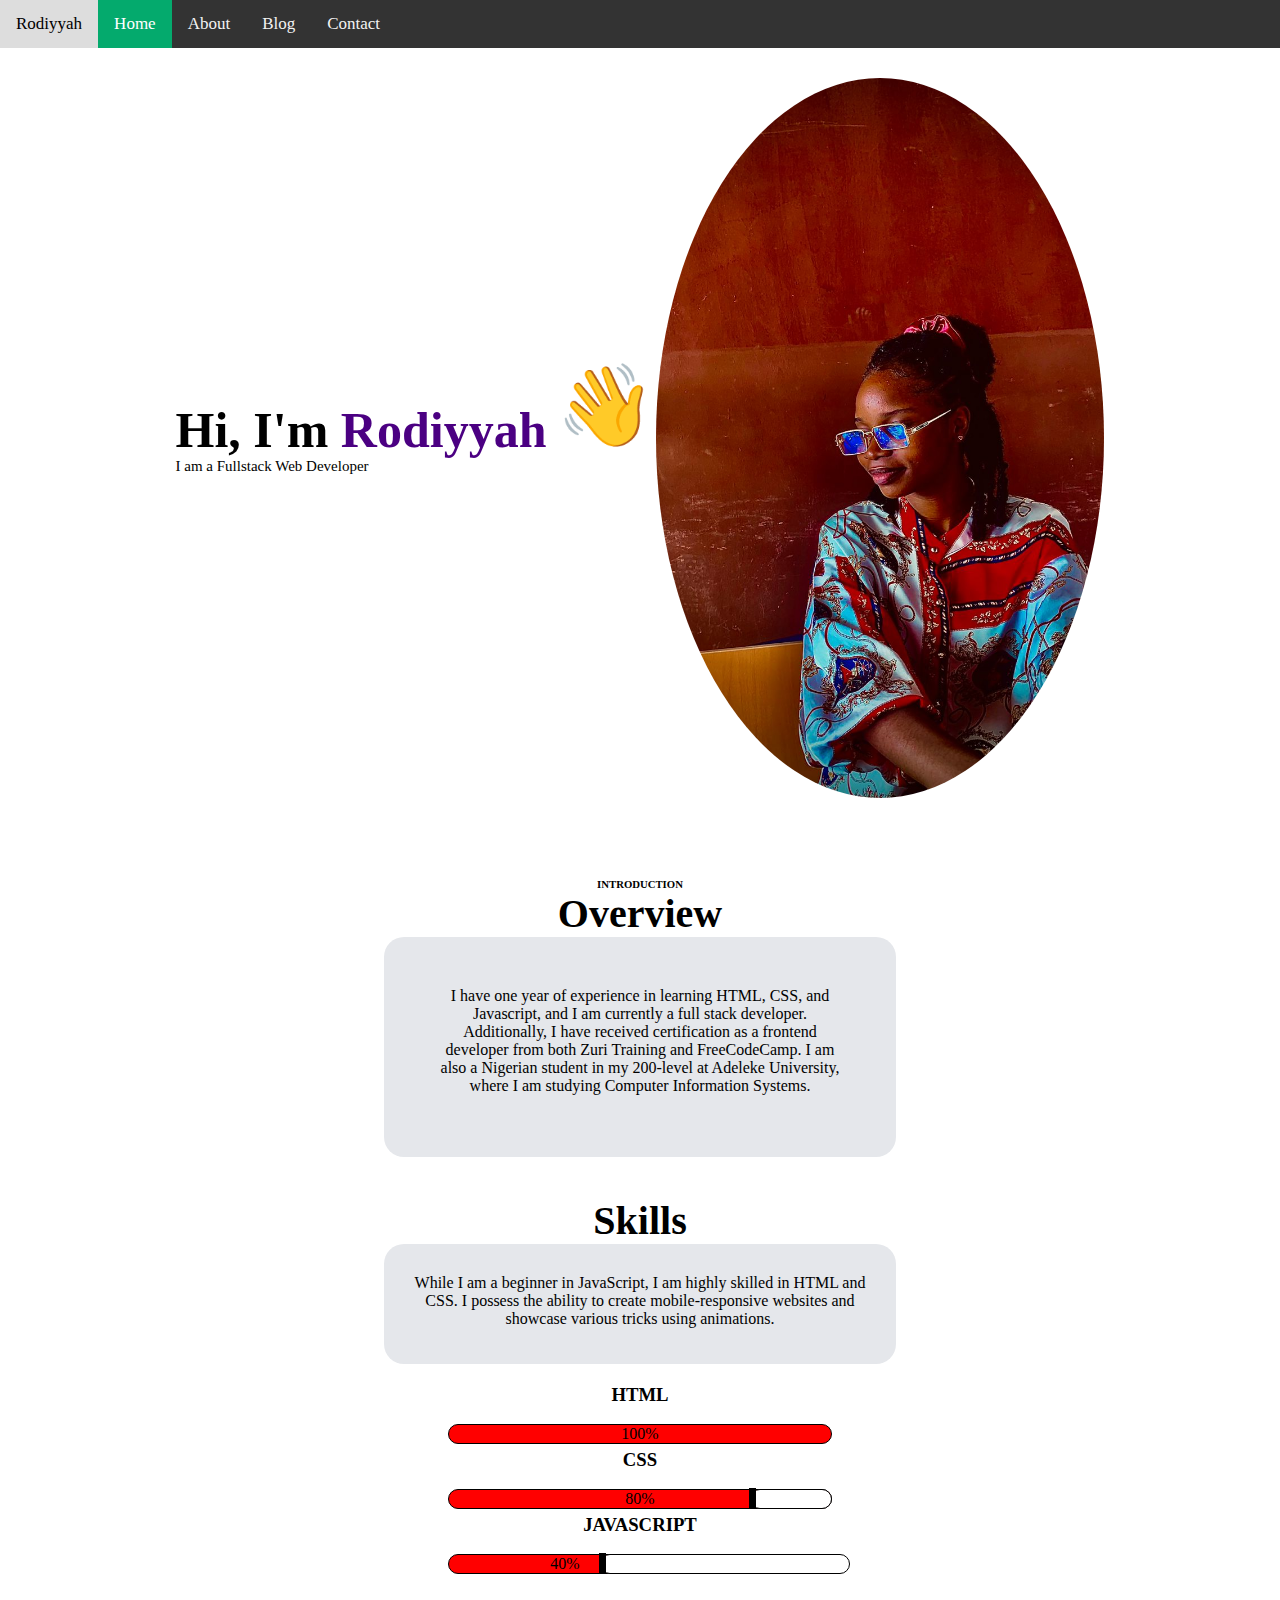
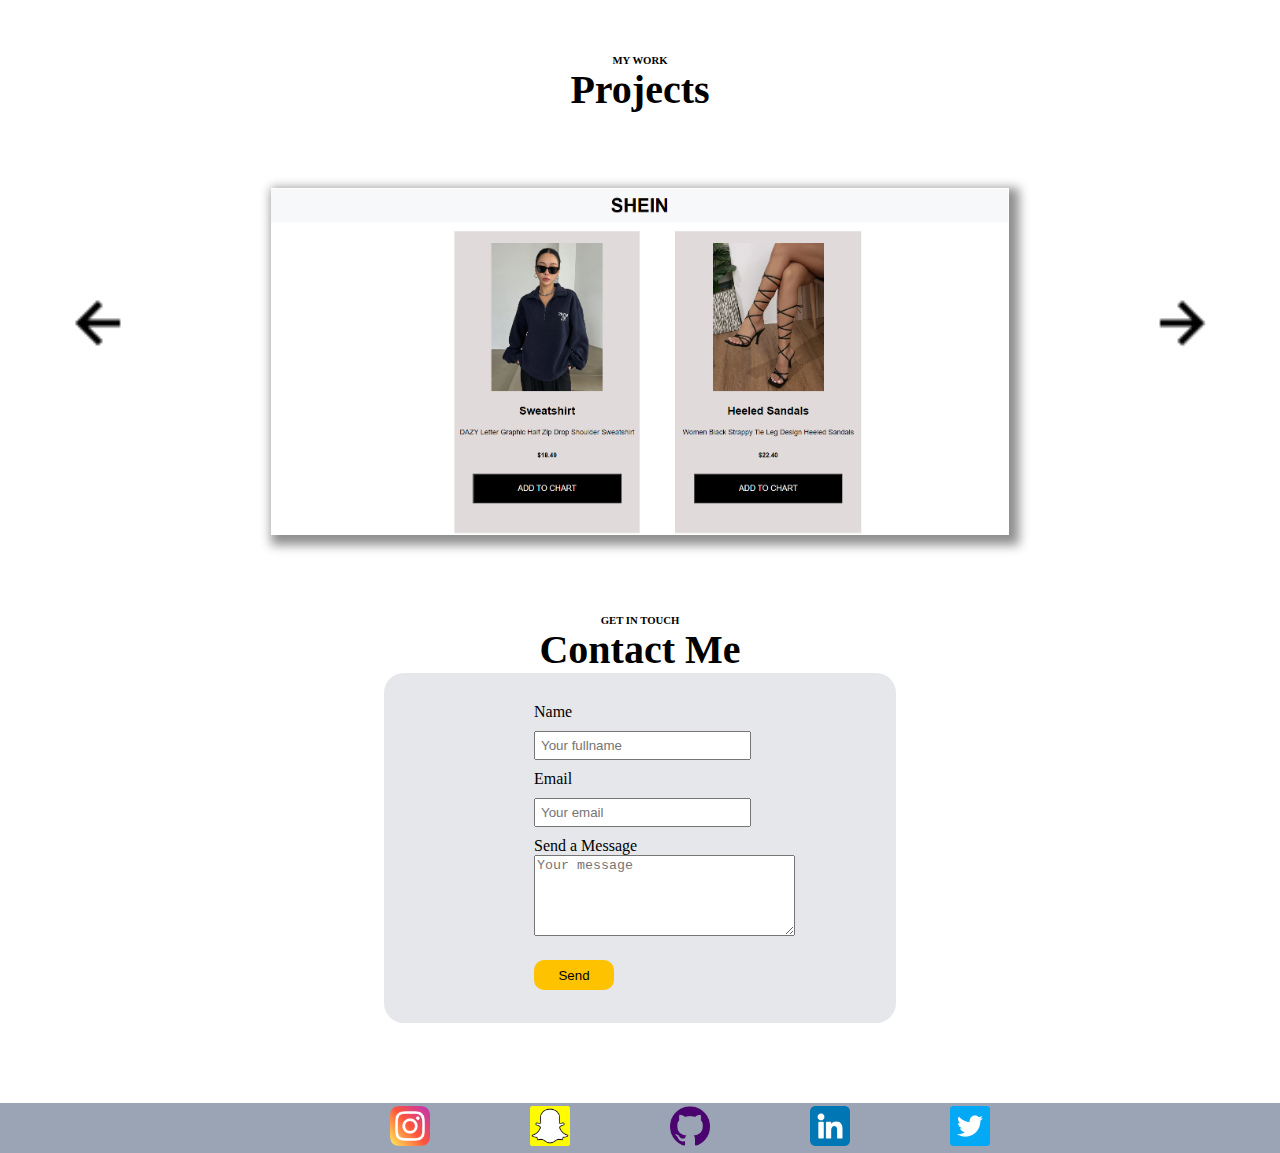
<file: index.html>
<!DOCTYPE html>
<html lang="en">
<head>
    <meta charset="UTF-8">
    <meta http-equiv="X-UA-Compatible" content="IE=edge">
    <meta name="viewport" content="width=device-width, initial-scale=1.0">
    <title>Document</title>
    <link rel="stylesheet" href="https://cdnjs.cloudflare.com/ajax/libs/font-awesome/4.7.0/css/font-awesome.min.css">
    <link rel="stylesheet" href="./index.css">
    <script src="./images.js" defer></script>
    <script src="./mobile.js"></script>
    <script>
        AOS.init();
      </script>
</head>
<body>
    <header>
        <div class="topnav" id="myTopnav">
            <a href="">Rodiyyah</a>
            <a href="#home" class="active">Home</a>
            <a href="#news">About</a>
            <a href="#contact">Blog</a>
            <a href="#about">Contact</a>
            <a href="javascript:void(0);" class="icon" onclick="myFunction()">
              <i class="fa fa-bars"></i>
            </a>
          </div>
    </header>
    <div class="about" id="about">
      <div class="myself-ctn">
    <h1 class="title">Hi, I'm <span class="text">Rodiyyah</span><span class="emoji">👋</span></h1>
    <p>I am a Fullstack Web Developer</p></div>
    <img src="./assets/piccccc.jpg" class="my-picture"></div>
    <section class="overview">
        <h6>INTRODUCTION</h6>
        <h1>Overview</h1>
        <div class="ctn">
        <p>I have one year of experience in learning HTML, CSS, and Javascript, and I am currently a full stack developer. 
            Additionally, I have received certification as a frontend developer from both Zuri Training and FreeCodeCamp.
             I am also a Nigerian student in my 200-level at Adeleke University, where I am studying Computer Information Systems.
        </p></div>
    </section>
    <section class="skill">
        <h1>Skills</h1>
        <div class="skill-ctn">
        <p>While I am a beginner in JavaScript, I am highly skilled in HTML and CSS.
             I possess the ability to create mobile-responsive websites and showcase various tricks using animations.</p></div>
        <div class="languages">
            <h3>HTML</h3><br/>
            <div class="level">100%</div>
            <h3>CSS</h3><br/>
            <div class="level">80%<div class="level1"></div></div><div class="level2"></div>
            <h3>JAVASCRIPT</h3><br/>
            <div class="level"><p>40%</p><div class="level1c"></div></div><div class="level4"></div>
         </section>
    <section class="work" id="project">
        <h6>MY WORK</h6>
        <h1>Projects</h1>
           <div class="button" data-aos="fade-up"
           data-aos-anchor-placement="center-center">
            <img src="./assets/left-arrow-alt-regular-24.png" onclick="prev()">
            <img src="./assets/right-arrow-alt-regular-24.png" onclick="next()"></div>
            <div class="images">
                <a href=""><img src="./assets/b.png" id="slider"></a>
            </div>
    </section>
    <section class="contact" id="contact">
    <center><h6>GET IN TOUCH</h6>
     <h1>Contact Me</h1></center>
     <form action="" class="option">
        <label>Name<br/>
            <input type="text" placeholder="Your fullname">
        </label><br/>
        <label>Email<br/>
            <input type="email" placeholder="Your email">
        </label><br/>
        <label>Send a Message<br/>
            <textarea cols="30" rows="5" placeholder="Your message"></textarea>
        </label><br/>
        <button type="submit" class="submit">Send</button>
    </form>
    </section>
    <footer>
        <a href=""><img src="./assets/instagram.png"></a>
       <a href=""> <img src="./assets/snapchat.png"></a>
        <a href=""><img src="./assets/github(1).png"></a>
        <a href=""><img src="./assets/linkedin.png"></a>
        <a href=""><img src="./assets/twitter.png"></a>
    </footer>
</body>
</html>
</file>
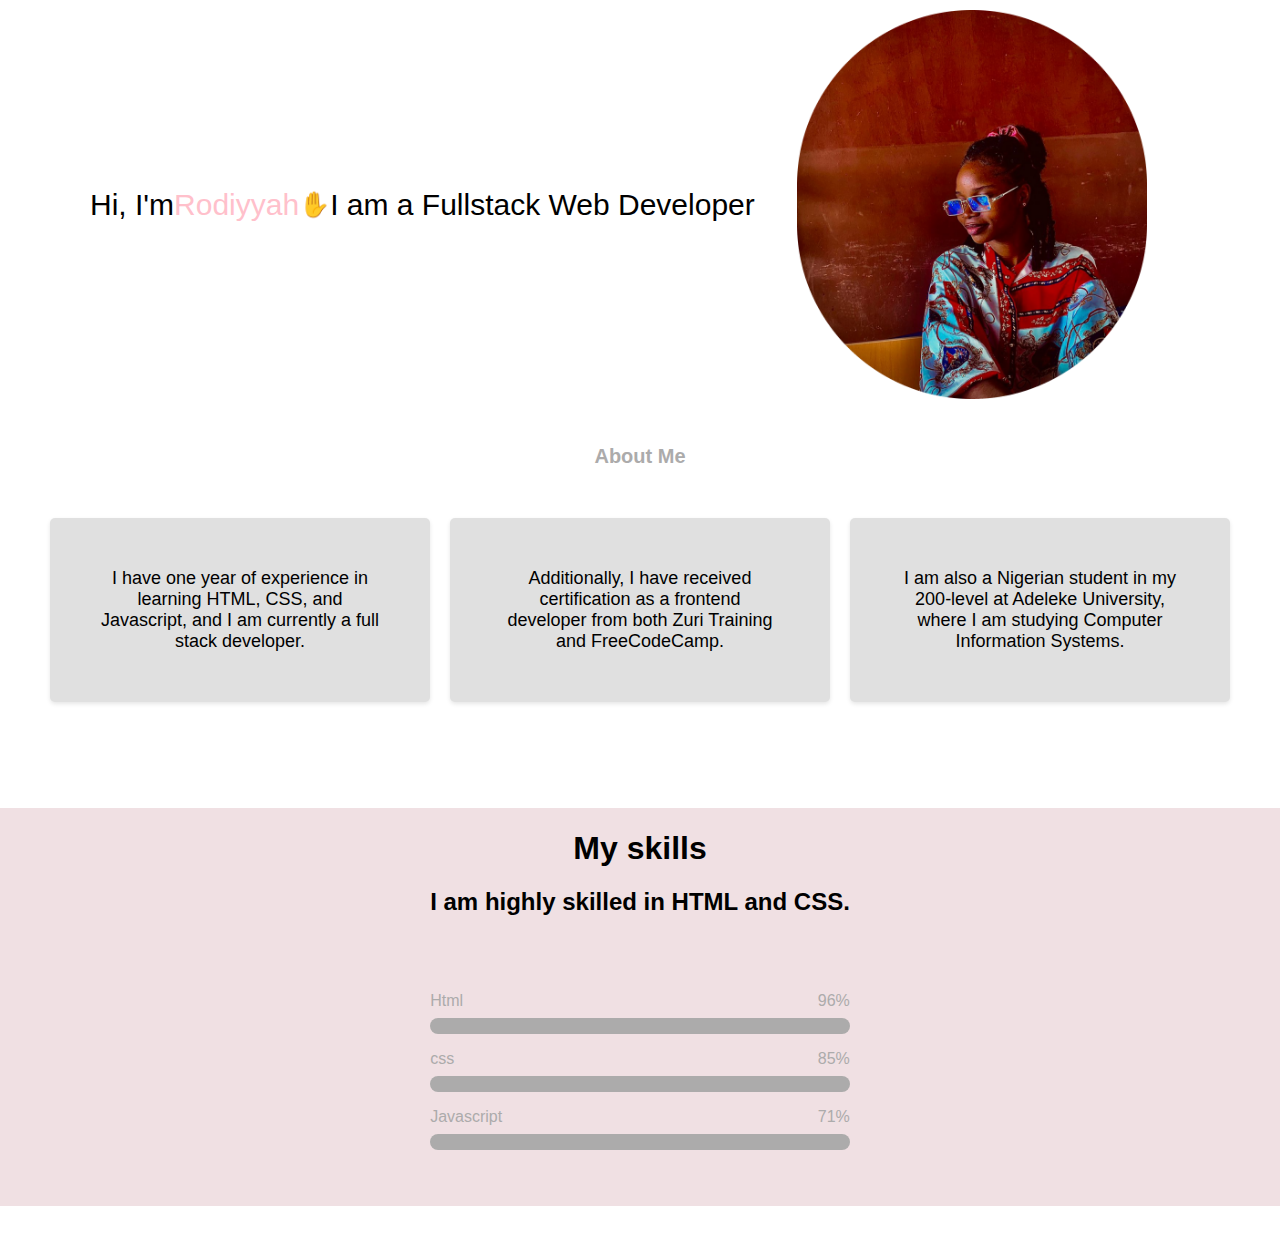
<file: portfolio.html>
<!DOCTYPE html>
<html lang="en">
<head>
    <meta charset="UTF-8">
    <meta http-equiv="X-UA-Compatible" content="IE=edge">
    <meta name="viewport" content="width=device-width, initial-scale=1.0">
    <link rel="stylesheet" href="./portfolio.css"/>
    <script src="./porfolio.js" defer></script>
    <script src="./images.js" defer></script>
    <title>Portfolio</title>
</head>
<body>
    <!--<header>
      <nav>
        <div class="logo">
            <h4>Navbar</h4>
        </div>
        <ul class="nav-links"> 
            <a href="#">Home</a>
            <a href="#">About</a> 
            <a href="#">Contact</a>
           <a href="#">Blog</a> 
      
        </ul>
        <div class="burger">
          <div class="line1"></div>
          <div class="line2"></div>
          <div class="line3"></div>
        </div>
      </nav>
    </header>-->
    <section class="home">
       
        <br>
        <br>
        <div class="main">
             Hi, I'm <span class="Rodiyyah"> Rodiyyah </span><span class="emoji">✋</span>
            I am a Fullstack Web Developer
        <img src='./diya.png' className='imgpi' alt=''/>
        </div>
    </section>
<br>
<br>
    <section>
         <div class="about">About Me</div>
        <div class="grid-container">
            <div class="grid-item">I have one year of experience in learning HTML, CSS, and Javascript, and I am currently a full stack developer.</div>
            <div class="grid-item">Additionally, I have received certification as a frontend developer from both Zuri Training and FreeCodeCamp.</div>
            <div class="grid-item">I am also a Nigerian student in my 200-level at Adeleke University, where I am studying Computer Information Systems.</div>
            
        </div>
    </section>
    <br>
    <br>
    <section class='myskill' id='myskill'>
        <div class='abicake'>
            <h1>My skills</h1>
            <h2> I am highly skilled in HTML and CSS.</h2>
        <div data-aos="fade-up" class='skill-box skb'>
            <div class="skill">
            <div class="details">
            <span>Html</span>
            <span>96%</span>
        </div>
        <div class="bar">
          <div class="html-bar"></div>
        </div>
        </div>
      
            <div class="skill">
            <div class="details">
          <span>css</span>
          <span>85%</span>
        </div>
        <div class="bar">
          <div class="css-bar"></div>
        </div>
      </div>
      <div class="skill">
        <div class="details">
          <span>Javascript</span>
          <span>71%</span>
        </div>
        <div class="bar">
          <div class="javascript-bar"></div>
        </div>
        </div>
        </div>
      </div>
    </section>

    <br>
    <br>
    

</body>
</html>
</file>
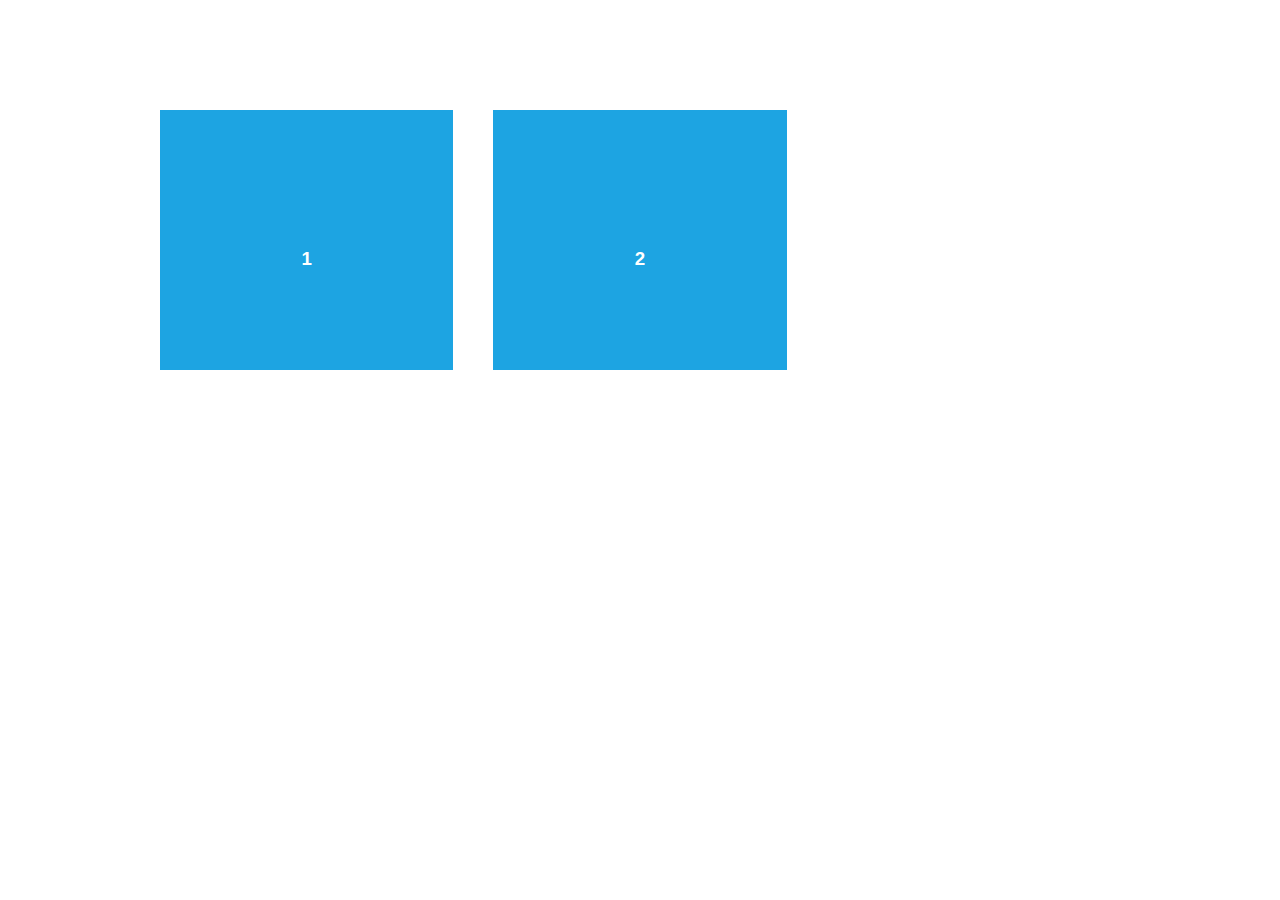
<file: node_modules/aos/demo/async.html>
<!DOCTYPE html>
<html>
  <head>
    <meta charset="utf-8">
    <title>AOS - Animate on scroll library</title>
    <meta name="viewport" content="width=device-width">
    <link rel="stylesheet" href="css/styles.css" />
    <link rel="stylesheet" href="../dist/aos.css" />
  </head>
  <body>
    <div id="aos-demo" class="aos-all"></div>

    <script src="../dist/aos.js"></script>
    <script>
      AOS.init({
        easing: 'ease-in-out-sine'
      });

      setInterval(addItem, 300);

      var itemsCounter = 1;
      var container = document.getElementById('aos-demo');

      function addItem () {
        if (itemsCounter > 42) return;
        var item = document.createElement('div');
        item.classList.add('aos-item');
        item.setAttribute('data-aos', 'fade-up');
        item.innerHTML = '<div class="aos-item__inner"><h3>' + itemsCounter + '</h3></div>';
        container.appendChild(item);
        itemsCounter++;
      }
    </script>
  </body>
</html>
</file>
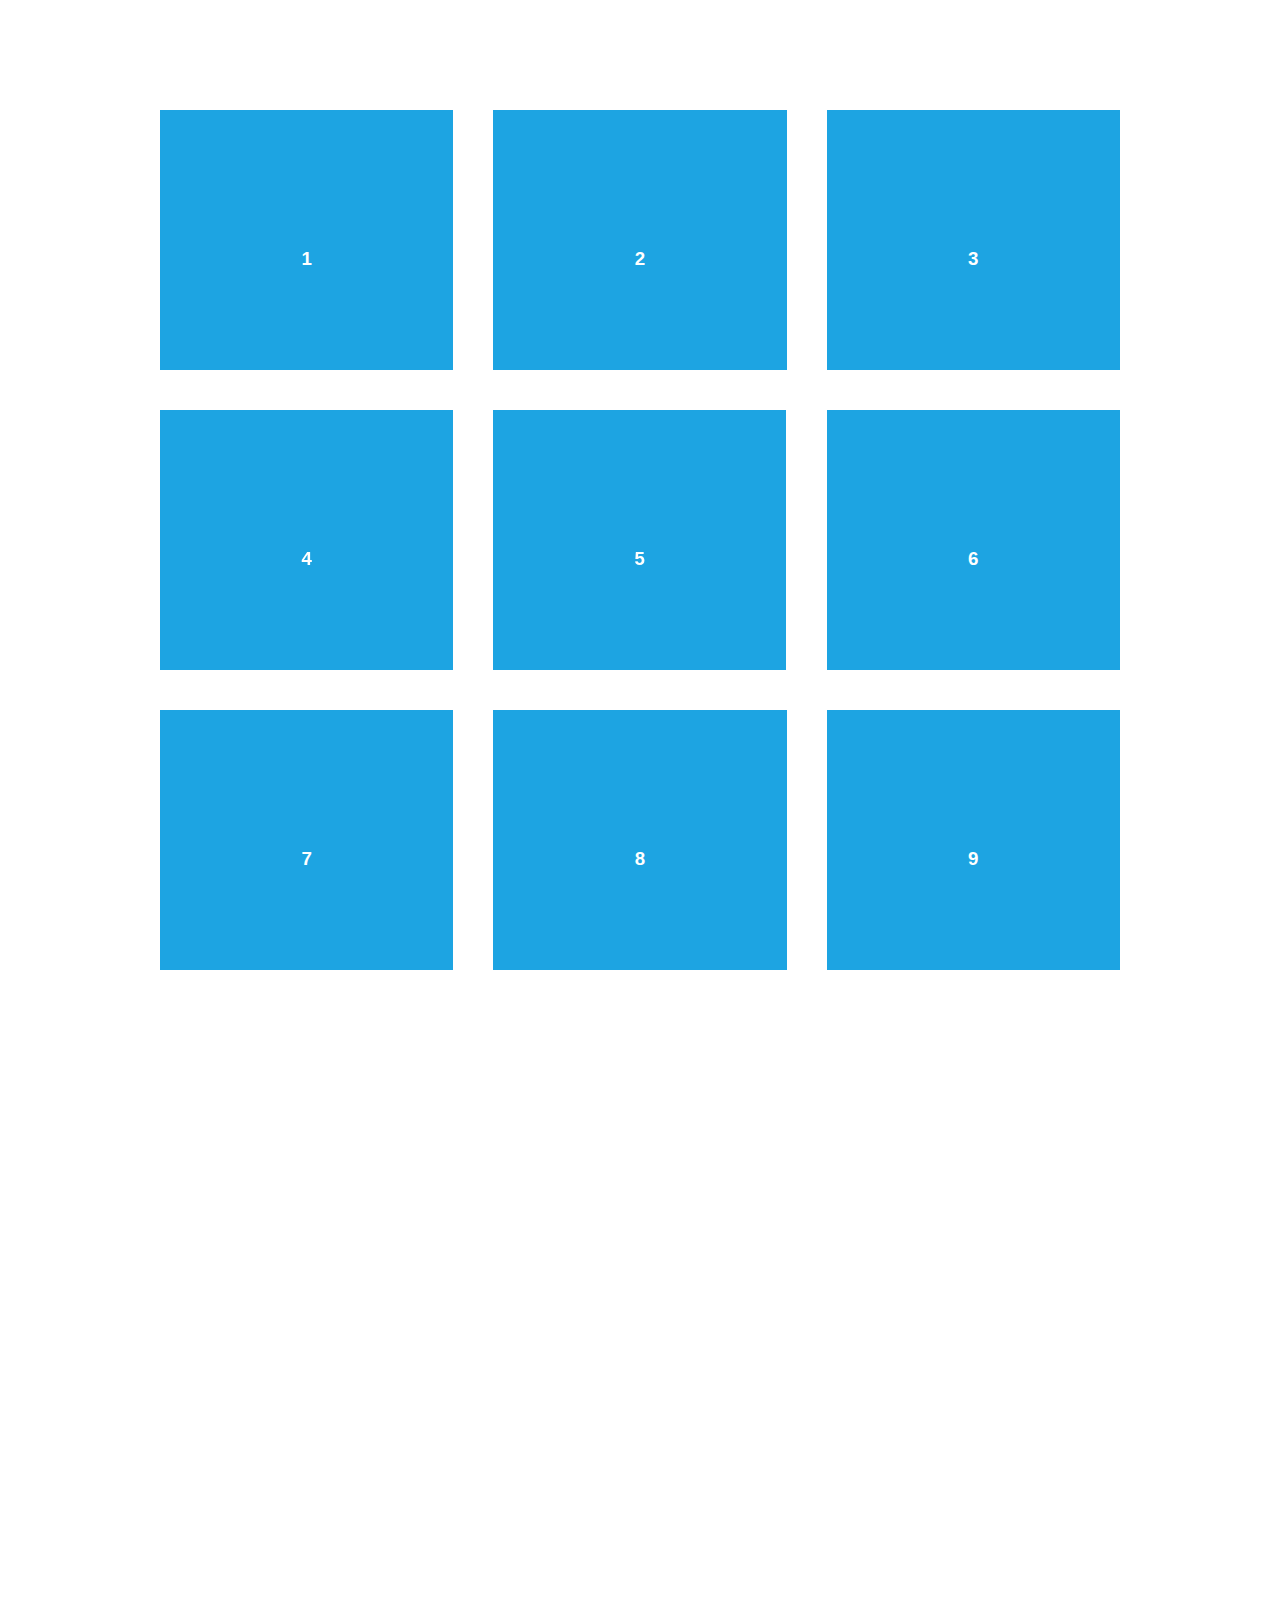
<file: node_modules/aos/demo/simple.html>
<!DOCTYPE html>
<html>
  <head>
    <meta charset="utf-8">
    <title>AOS - Animate on scroll library</title>
    <meta name="viewport" content="width=device-width">
    <link rel="stylesheet" href="css/styles.css" />
    <link rel="stylesheet" href="../dist/aos.css" />
    <!--[if lt IE 9]>
    <script src="//html5shiv.googlecode.com/svn/trunk/html5.js"></script>
    <![endif]-->
  </head>
  <body>
    <div id="transcroller-body" class="aos-all">
      <div class="aos-item" data-aos="fade-up">
        <div class="aos-item__inner"><h3>1</h3></div>
      </div>
      <div class="aos-item" data-aos="fade-down">
        <div class="aos-item__inner"><h3>2</h3></div>
      </div>
      <div class="aos-item" data-aos="zoom-out-down">
        <div class="aos-item__inner"><h3>3</h3></div>
      </div>
      <div class="aos-item" data-aos="flip-down">
        <div class="aos-item__inner"><h3>4</h3></div>
      </div>
      <div class="aos-item" data-aos="flip-up">
        <div class="aos-item__inner"><h3>5</h3></div>
      </div>
      <div class="aos-item" data-aos="fade-down">
        <div class="aos-item__inner"><h3>6</h3></div>
      </div>
      <div class="aos-item" data-aos="fade-in">
        <div class="aos-item__inner"><h3>7</h3></div>
      </div>
      <div class="aos-item" data-aos="fade-down">
        <div class="aos-item__inner"><h3>8</h3></div>
      </div>
      <div class="aos-item" data-aos="fade-in">
        <div class="aos-item__inner"><h3>9</h3></div>
      </div>
      <div class="aos-item" data-aos="fade-down">
        <div class="aos-item__inner"><h3>10</h3></div>
      </div>
      <div class="aos-item" data-aos="fade-up">
        <div class="aos-item__inner"><h3>11</h3></div>
      </div>
      <div class="aos-item" data-aos="fade-down">
        <div class="aos-item__inner"><h3>12</h3></div>
      </div>
      <div class="aos-item" data-aos="fade-in">
        <div class="aos-item__inner"><h3>13</h3></div>
      </div>
      <div class="aos-item" data-aos="fade-up">
        <div class="aos-item__inner"><h3>14</h3></div>
      </div>
      <div class="aos-item" data-aos="fade-in">
        <div class="aos-item__inner"><h3>15</h3></div>
      </div>
      <div class="aos-item" data-aos="fade-up">
        <div class="aos-item__inner"><h3>16</h3></div>
      </div>
      <div class="aos-item" data-aos="fade-down">
        <div class="aos-item__inner"><h3>17</h3></div>
      </div>
      <div class="aos-item" data-aos="fade-up">
        <div class="aos-item__inner"><h3>18</h3></div>
      </div>
      <div class="aos-item" data-aos="zoom-out">
        <div class="aos-item__inner"><h3>19</h3></div>
      </div>
      <div class="aos-item" data-aos="fade-up">
        <div class="aos-item__inner"><h3>20</h3></div>
      </div>
      <div class="aos-item" data-aos="zoom-out">
        <div class="aos-item__inner"><h3>21</h3></div>
      </div>
      <div class="aos-item" data-aos="fade-in">
        <div class="aos-item__inner"><h3>22</h3></div>
      </div>
      <div class="aos-item" data-aos="zoom-out-up">
        <div class="aos-item__inner"><h3>23</h3></div>
      </div>
      <div class="aos-item" data-aos="zoom-out-down">
        <div class="aos-item__inner"><h3>24</h3></div>
      </div>
      <div class="aos-item" data-aos="fade-in">
        <div class="aos-item__inner"><h3>25</h3></div>
      </div>
      <div class="aos-item" data-aos="fade-in">
        <div class="aos-item__inner"><h3>26</h3></div>
      </div>
      <div class="aos-item" data-aos="fade-in">
        <div class="aos-item__inner"><h3>27</h3></div>
      </div>
      <div class="aos-item" data-aos="fade-in">
        <div class="aos-item__inner"><h3>28</h3></div>
      </div>
      <div class="aos-item" data-aos="fade-in">
        <div class="aos-item__inner"><h3>29</h3></div>
      </div>
      <div class="aos-item" data-aos="fade-in">
        <div class="aos-item__inner"><h3>30</h3></div>
      </div>
      <div class="aos-item" data-aos="fade-in">
        <div class="aos-item__inner"><h3>31</h3></div>
      </div>
      <div class="aos-item" data-aos="fade-in">
        <div class="aos-item__inner"><h3>32</h3></div>
      </div>
      <div class="aos-item" data-aos="fade-in">
        <div class="aos-item__inner"><h3>33</h3></div>
      </div>
      <div class="aos-item" data-aos="fade-in">
        <div class="aos-item__inner"><h3>34</h3></div>
      </div>
      <div class="aos-item" data-aos="fade-in">
        <div class="aos-item__inner"><h3>35</h3></div>
      </div>
      <div class="aos-item" data-aos="fade-in">
        <div class="aos-item__inner"><h3>36</h3></div>
      </div>
      <div class="aos-item" data-aos="fade-in">
        <div class="aos-item__inner"><h3>37</h3></div>
      </div>
      <div class="aos-item" data-aos="fade-in">
        <div class="aos-item__inner"><h3>38</h3></div>
      </div>
      <div class="aos-item" data-aos="fade-in">
        <div class="aos-item__inner"><h3>39</h3></div>
      </div>
      <div class="aos-item" data-aos="fade-in">
        <div class="aos-item__inner"><h3>40</h3></div>
      </div>
      <div class="aos-item" data-aos="fade-in">
        <div class="aos-item__inner"><h3>41</h3></div>
      </div>
      <div class="aos-item" data-aos="fade-in">
        <div class="aos-item__inner"><h3>42</h3></div>
      </div>
    </div>

    <script src="../dist/aos.js"></script>
    <script>
      AOS.init({
        easing: 'ease-in-out-sine'
      });
    </script>

    <!-- <script src="//cdnjs.cloudflare.com/ajax/libs/require.js/2.1.11/require.min.js"></script>
    <script>
      requirejs.config({
          baseUrl: '../dist',
      });

      require(['aos'], function(AOS){
          AOS.init({
              easing: 'ease-in-out-sine'
          });
      });
    </script> -->
  </body>
</html>
</file>
<file: node_modules/aos/test/fixtures/aos-offset.fixture.html>
<!DOCTYPE html>
<html>
  <head>
    <title></title>
    <style type="text/css">
      * {box-sizing: border-box;}
      body {
        margin: 0; padding: 0 20px; text-align: center;
      }
      .aos-item {
        width: 100%; height: 130px; margin: 0 0 20px 0; background: #ccc;
      }
    </style>
  </head>
  <body class="body">
    <div class="aos-item aos-item--1" data-aos-offset="50" data-aos="fade"></div>
    <div class="aos-item aos-item--2" data-aos-offset="50" data-aos="fade-up"></div>
    <div class="aos-item aos-item--3" data-aos-offset="50" data-aos="fade-down"></div>
    <div class="aos-item aos-item--4" data-aos-offset="50" data-aos="fade-left"></div>
    <div class="aos-item aos-item--5" data-aos-offset="50" data-aos="fade-right"></div>
    <div class="aos-item aos-item--6" data-aos-offset="50" data-aos="flip-up"></div>
    <div class="aos-item aos-item--7" data-aos-offset="50" data-aos="flip-down"></div>
    <div class="aos-item aos-item--8" data-aos-offset="50" data-aos="flip-left"></div>
    <div class="aos-item aos-item--9" data-aos-offset="50" data-aos="flip-right"></div>
    <div class="aos-item aos-item--10" data-aos-offset="50" data-aos="zoom-in"></div>
    <div class="aos-item aos-item--11" data-aos-offset="50" data-aos="zoom-in-up"></div>
    <div class="aos-item aos-item--12" data-aos-offset="50" data-aos="zoom-in-down"></div>
    <div class="aos-item aos-item--13" data-aos-offset="50" data-aos="zoom-in-left"></div>
    <div class="aos-item aos-item--14" data-aos-offset="50" data-aos="zoom-in-right"></div>
    <div class="aos-item aos-item--15" data-aos-offset="50" data-aos="slide-up"></div>
    <div class="aos-item aos-item--16" data-aos-offset="50" data-aos="slide-down"></div>
    <div class="aos-item aos-item--17" data-aos-offset="50" data-aos="slide-left"></div>
    <div class="aos-item aos-item--18" data-aos-offset="50" data-aos="slide-right"></div>
  </body>
</html>
</file>
<file: node_modules/aos/test/fixtures/aos.fixture.html>
<!DOCTYPE html>
<html>
  <head>
    <title></title>
    <style type="text/css">
      * {box-sizing: border-box;}
      body {
        margin: 0; padding: 0 20px; text-align: center;
      }
      .aos-item {
        width: 100%; height: 130px; margin: 0 0 20px 0; background: #ccc;
      }
    </style>
  </head>
  <body class="body">
    <div class="aos-item aos-item--1" data-aos="fade"></div>
    <div class="aos-item aos-item--2" data-aos="fade-up"></div>
    <div class="aos-item aos-item--3" data-aos="fade-down"></div>
    <div class="aos-item aos-item--4" data-aos="fade-left"></div>
    <div class="aos-item aos-item--5" data-aos="fade-right"></div>
    <div class="aos-item aos-item--6" data-aos="flip-up"></div>
    <div class="aos-item aos-item--7" data-aos="flip-down"></div>
    <div class="aos-item aos-item--8" data-aos="flip-left"></div>
    <div class="aos-item aos-item--9" data-aos="flip-right"></div>
    <div class="aos-item aos-item--10" data-aos="zoom-in"></div>
    <div class="aos-item aos-item--11" data-aos="zoom-in-up"></div>
    <div class="aos-item aos-item--12" data-aos="zoom-in-down"></div>
    <div class="aos-item aos-item--13" data-aos="zoom-in-left"></div>
    <div class="aos-item aos-item--14" data-aos="zoom-in-right"></div>
    <div class="aos-item aos-item--15" data-aos="slide-up"></div>
    <div class="aos-item aos-item--16" data-aos="slide-down"></div>
    <div class="aos-item aos-item--17" data-aos="slide-left"></div>
    <div class="aos-item aos-item--18" data-aos="slide-right"></div>
  </body>
</html>
</file>
<file: index.css>
*{
    box-sizing: border-box;
    margin: 0;
}
body{
    overflow-x: hidden;
    overflow-y: scroll;
    background-color: #ffffff;
}

/* navbar*/
 /* Add a black background color to the top navigation */
 .topnav {
    background-color: #333;
    overflow: hidden;
  }
  
  /* Style the links inside the navigation bar */
  .topnav a {
    float: left;
    display: block;
    color: #f2f2f2;
    text-align: center;
    padding: 14px 16px;
    text-decoration: none;
    font-size: 17px;
  }
  
  /* Change the color of links on hover */
  .topnav a:hover {
    background-color: #ddd;
    color: black;
  }
  
  /* Add an active class to highlight the current page */
  .topnav a.active {
    background-color: #04AA6D;
    color: white;
  }
  
  /* Hide the link that should open and close the topnav on small screens */
  .topnav .icon {
    display: none;
  } 

.title{
    font-size: 50px;
    margin-right: 40px;
}
.title p{
    margin-right: 40px;
}
.text{
    color: indigo;
}
.about{
    display: flex;
    flex-direction: row;
    justify-content: center;
    align-items: center;
    position: relative;
    margin-top: 30px;
}
.myself-ctn{
    margin-right: 70px;
}
.myself-ctn p{
    font-size: 15px;
    padding-top: 5px;
}
.my-picture{
    background-image: url(./my\ picture.jpg) no-repeat;
    object-fit: cover;
    width: 35%;
    height: 80vh;
    border-radius: 50%;
}
.emoji {
    display: flex;
    justify-content: flex-end;
    margin-top: -100px;
    margin-right: -110px;
    font-size: 80px;
    animation: waving-hand 2.5s infinite;
    transform-origin: 70% 70%;
}
@keyframes waving-hand {
    0%{
        transform: rotate(0deg);
    }
    10%{
        transform: rotate(14deg);
    }
    20%{
        transform: rotate(-8deg);
    }
    30%{
        transform: rotate(14deg);
    }
    40%{
        transform: rotate(-4deg);
    }
    50%{
        transform: rotate(10deg);
    }
    60%{
        transform: rotate(0deg);
    }
    100%{
        transform: rotate(0deg);
    }
}
.overview{
    text-align: center;
    padding-top: 60px;
}
.overview  h1{
    font-size: 40px;
}
.ctn{
    width: 40%;
    margin: 0 auto 0 auto;
    background-color: #e5e7eb;
    padding: 50px;
    height: 220px;
    border-radius: 20px;
}
.languages{
    margin-top: 20px;
}
.languages h3{
    margin-top: 5px;
}
.skill{
    text-align: center;
    margin-top: 40px;
}
.skill h1{
    font-size: 40px;
}
.skill-ctn{
    background-color: #e5e7eb;
    height: 120px;
    width: 40%;
    margin: 0 auto 0 auto;
    padding: 30px;
    border-radius: 20px;
}
.level{
    width: 30%;
    height: 20px;
    border-radius: 50px;
    border: 1px solid black;
    background-color: red;
    margin: 0 auto 0 auto;
}
.level1{
    height: 20px;
    background-color: black;
    width: 7px;
    margin-left: 300px;
    margin-top: -20px;
    z-index: 3;
    position: absolute;
}
.level p{
      margin-left: -150px;
}
.level1c{
    height: 20px;
    background-color: black;
    width: 7px;
    margin-left: 150px;
    margin-top: -20px;
    z-index: 3;
    position: absolute;
}
.level2{
    width: 82px;
    height: 20px;
    border-radius: 20px;
    background-color: white;
    border: 1px solid black;
    margin-left: 750px;
    margin-top: -20px;
}
.level4{
    width: 250px;
    height: 20px;
    border-radius: 20px;
    background-color: white;
    border: 1px solid black;
    margin-left: 600px;
    margin-top: -20px;
}
.work{
    text-align: center;
    margin-top: 80px;
}
.work h1{
    font-size: 40px;
}
.images img{
    width: 60%;
    box-shadow: 5px 5px 10px 5px rgb(143, 143, 143);
}
.images img:hover{
    transform: scale(1.1);
}
.images{
    margin: 0 auto 0 auto;
    margin-top: -200px;
    padding: 25px;
}
.button{
    display: flex;
    flex-direction: row;
    justify-content: space-between;
    
}
.button img{
    width: 80px;
    margin-top: 170px;
    margin-left: 60px;
    margin-right: 60px;
    cursor: pointer;
}
.contact{
    margin-top: 50px;
}
.contact h1{
    font-size: 40px;
}
.option{
    width: 40%;
    background-color: #e5e7eb;
    height: 350px;
    margin: 0 auto 0 auto;
    padding-left: 150px;
    padding-top: 30px;
    border-radius: 20px;
}
input{
    width: 60%;
    margin-top: 10px;
    padding: 5px;
    margin-bottom: 10px;
}
.submit{
    margin-top: 20px;
    background-color: #ffc200;
    border-radius: 10px;
    border: none;
    width: 80px;
    height: 30px;
}
footer img{
    width: 40px;
    margin-left: 100px;
}
footer{
    display: flex;
    flex-direction: row;
    align-items: center;
    justify-content: center;
    background-color: #9BA4B5;
    height: 50px;
    margin-top: 80px;
}
 /* When the screen is less than 600 pixels wide, hide all links, except for the first one ("Home"). Show the link that contains should open and close the topnav (.icon) */
 @media screen and (max-width: 600px) {
    .topnav a:not(:first-child) {display: none;}
    .topnav a.icon {
      float: right;
      display: block;
    }
    .about{
        flex-direction: row;
        flex-wrap: wrap;
        margin-bottom: 20px;
         
     }
  }
  
  /* The "responsive" class is added to the topnav with JavaScript when the user clicks on the icon. This class makes the topnav look good on small screens (display the links vertically instead of horizontally) */
  @media screen and (max-width: 780px) {
    .topnav.responsive {position: relative;}
    .topnav.responsive a.icon {
      position: absolute;
      right: 0;
      top: 0;
    }
    .topnav.responsive a {
      float: none;
      display: block;
      text-align: left;
    }
  } 
@media screen and (min-width: 768px) {
    .about{
        flex-direction: row;
        flex-wrap: wrap;
        margin-bottom: 20px;
         
     }
}
@media screen and (max-width:480px) {
    .about{
       flex-direction: row;
       flex-wrap: wrap;
       margin-bottom: 20px;
        
    }
    
    .ctn{
        width: 90%;
        height: 80vh;
    }
    .skill-ctn{
        width: 90%;
        height: 40vh;
    }
    .level{
        width: 80%;
    }
    .level2{
    width: 60px;
    height: 20px;
    margin-left: 230px;
    margin-top: -20px;
    }
    .level4{
    width: 170px;
    height: 20px;
    margin-left: 120px;
    margin-top: -20px;
    }
    .level1{
        margin-left: 196px;
    }
    .level1c{
        margin-left: 85px;
    }
    .button{
        display: none;
    }
    .images{
        margin-top: 40px;
    }
    .images img{
        width: 100%;

    }
    .option{
        width: 90%;
        padding-left: 20px;
    }
    input{
        width: 80%;
    }
    footer img{
        margin-left: 20px;
    }
    .link{
        display: flex;
        flex-direction: column;
        width: 30%;
        padding: 5px;
        border-radius: 10px;
        height: 80px;
        background-color: #9BA4B5;
        margin-left: 230px;
        margin-bottom: -100px;
    } 
}
</file>
<file: portfolio.css>
body {
  margin: 0;
  padding: 0;
  font-family: sans-serif;
  width: 100%;
  height: 100vh;
  background: rgb(255, 255, 255);
}

.logo {
  box-sizing: border-box;
}

/*Navbar
nav{
  background: #333;
  display: flex;

  justify-content:space-around;
  align-items: center;
  color: #fff;
}
.nav-links {
    display: flex;
    justify-content:space-around;
    width: 50%;
    text-transform: uppercase;
}
.nav-links a{
  display: block;
   text-transform: uppercase;
   text-decoration: none;
   color: #fff;
  border-bottom:2px solid transparent;
  transition:0.5s ease;
  transform: translateX(0%);
}
.nav-links a:hover{
  color:#38b8ff;
  letter-spacing: 5px;
}
.burger{
  display: none;
}
.burger div{
  width: 25px;
  height: 3px;
  background: #fff;
  margin: 5px;
  transition:all 0.5s ease;
}*/
/*Navbar*/
.home {
  display: flex;
  font-size: 30px;
}

.main {
  width: 1100px;
  margin: 10px auto;
  display: flex;
  flex-direction: row;
  align-items: center;
  justify-content: space-around;
}

img {
  display: flex;
  width: 350px;
  display: block;
  margin: auto;
  padding: auto;
}

.emoji {
  display: flex;
  float: left;
  font-size: 25px;
  animation: waving-hand 2.5s infinite;
  transform-origin: 10% 10%;
}

.Rodiyyah {
  color: pink;
}

@keyframes waving-hand {
  0% {
    transform: rotate(0deg);
  }
  10% {
    transform: rotate(14deg);
  }
  20% {
    transform: rotate(-8deg);
  }
  30% {
    transform: rotate(14deg);
  }
  40% {
    transform: rotate(-4deg);
  }
  50% {
    transform: rotate(10deg);
  }
  60% {
    transform: rotate(0deg);
  }
  100% {
    transform: rotate(0deg);
  }
}
.about {
  text-align: center;
  font-weight: 700;
  font-size: 20px;
  color: #acabab;
}

.grid-container {
  display: grid;
  grid-template-columns: repeat(3, 1fr);
  grid-gap: 20px;
  margin: 50px;
}

.grid-item {
  background-color: #e0e0e0;
  padding: 50px;
  border-radius: 5px;
  box-shadow: 0 2px 4px rgba(0, 0, 0, 0.1);
  text-align: center;
  font-size: 18px;
}

.grid-item:hover {
  color: pink;
  cursor: pointer;
  background-color: #ffffff;
  transform: translateY(-2px);
  box-shadow: 0 4px 8px rgba(0, 0, 0, 0.1);
}

.myskill {
  display: flex;
  justify-content: center;
  text-align: center;
  align-items: center;
  margin-top: 20px;
  background-color: rgb(240, 224, 227);
}
.myskill .abcake {
  line-height: 50px;
}
.myskill .abcake h1 {
  color: #acabab;
}
.myskill .abcake h2 {
  color: #333;
}

.skill-box {
  border-radius: 20px;
  color: #acabab;
  padding: 3.5rem 0rem;
}

.skb {
  width: 100%;
}

.heading {
  font-size: 1.7rem;
  letter-spacing: 2px;
  text-transform: uppercase;
  font-weight: 700;
  margin-bottom: 1rem;
}

.skill {
  margin-bottom: 1rem;
}

.skill:last-child {
  margin-bottom: 0;
}

.details {
  display: flex;
  justify-content: space-between;
  margin-bottom: 0.5rem;
}

.bar {
  background: #acabab;
  border-radius: 20px;
  height: 1rem;
  overflow: hidden;
}

.html-bar,
.css-bar,
.javascript-bar {
  width: 0;
  height: inherit;
  background: linear-gradient(135deg, #acabab, #333);
}

.html-bar {
  animation: html-fill 2.5s ease-in-out forwards;
}

@keyframes html-fill {
  100% {
    width: 96%;
  }
}
.css-bar {
  animation: css-fill 1.5s ease-in-out forwards;
}

@keyframes css-fill {
  100% {
    width: 85%;
  }
}
.javascript-bar {
  animation: javascript-fill 1.5s ease-in-out forwards;
}

@keyframes javascript-fill {
  100% {
    width: 71%;
  }
}
/*end of my skill*/
.slider {
  position: relative;
  width: 60%;
  overflow: hidden;
}

.images {
  display: flex;
  width: 100%;
}

.images img {
  height: 400px;
  width: 100%;
  transition: all 0.15s ease;
}

.images input {
  display: none;
}

.dots {
  display: flex;
  justify-content: center;
  margin: 5px;
}

.dots label {
  height: 20px;
  width: 20px;
  border-radius: 50%;
  border: solid #fff 3px;
  cursor: pointer;
  transition: all 0.15s ease;
  margin: 5px;
}

.dots label:hover {
  background: #fff;
}

#img1:checked ~ .m1 {
  margin-left: 0;
}

#img2:checked ~ .m2 {
  margin-left: -100%;
}

#img3:checked ~ .m3 {
  margin-left: -200%;
}

#img4:checked ~ .m4 {
  margin-left: -300%;
}

/**/
@media only screen and (max-width: 760px) {
  nav {
    justify-content: space-between;
    padding: 0 5vw;
  }
  .nav-links {
    position: absolute;
    right: 0;
    top: 0;
    min-height: 40vh;
    background: #333;
    display: flex;
    flex-direction: column;
    align-items: center;
    width: 100%;
    margin: 0;
    padding: 0;
    transform: translateX(100%);
  }
  .nav-links a {
    opacity: 0;
  }
  .burger {
    display: block;
  }
  .main {
    display: flex;
    flex-direction: column;
    justify-content: center;
    align-items: center;
    position: relative;
  }
  img {
    display: flex;
    flex-direction: row;
    width: 300px;
    display: block;
    margin: auto;
    padding: auto;
  }
  .grid-container {
    display: grid;
    grid-template-columns: auto;
    grid-gap: 20px;
    margin: 50px;
  }
  .grid-item {
    background-color: #e0e0e0;
    padding: 25px;
    border-radius: 5px;
    box-shadow: 0 2px 4px rgba(0, 0, 0, 0.1);
    text-align: center;
    font-size: 18px;
  }
}
@media only screen and (max-width: 640px) {
  nav {
    justify-content: space-between;
    padding: 0 5vw;
  }
  .home {
    font-size: 25px;
  }
  .main {
    display: flex;
    flex-direction: column;
    justify-content: center;
    align-items: center;
    position: relative;
  }
  img {
    display: flex;
    flex-direction: row;
    width: 300px;
    display: block;
    margin: auto;
    padding: auto;
  }
  .grid-container {
    display: grid;
    grid-template-columns: auto;
    grid-gap: 20px;
    margin: 50px;
  }
  .grid-item {
    background-color: #e0e0e0;
    padding: 25px;
    border-radius: 5px;
    box-shadow: 0 2px 4px rgba(0, 0, 0, 0.1);
    text-align: center;
    font-size: 18px;
  }
}
.nav-active {
  transform: translateX(0);
}

@media only screen and (max-width: 460px) {
  .nav-links {
    width: 100%;
    transition: All 0.5s ease;
  }
  .home {
    font-size: 25px;
  }
  .main {
    display: flex;
    flex-direction: column;
    justify-content: center;
    align-items: center;
    position: relative;
  }
  img {
    display: flex;
    flex-direction: row;
    width: 300px;
    display: block;
    margin: auto;
    padding: auto;
  }
  .grid-container {
    display: grid;
    grid-template-columns: auto;
    grid-gap: 20px;
    margin: 50px;
  }
  .grid-item {
    background-color: #e0e0e0;
    padding: 25px;
    border-radius: 5px;
    box-shadow: 0 2px 4px rgba(0, 0, 0, 0.1);
    text-align: center;
    font-size: 18px;
  }
}
.nav-active {
  transform: translateX(0);
}

@keyframes navLinkFade {
  from {
    opacity: 0;
    transform: translateX(50px);
  }
  to {
    opacity: 1;
    transform: translateX(0);
  }
}
.toggle .line1 {
  transform: rotate(-45deg) translate(-5px, 6px);
}

.toggle .line2 {
  opacity: 0;
}

.toggle .line3 {
  transform: rotate(45deg) translate(-5px, -6px);
}/*# sourceMappingURL=portfolio.css.map */
</file>
<file: node_modules/aos/demo/css/styles.css>
body {
  font-family: Helvetica,Tahoma;
}

*,
*:before,
*:after {
  box-sizing: border-box;
}

.aos-all {
  width: 1000px;
  max-width: 98%;
  margin: 10vh auto 0 auto;
}

.aos-item {
  display: inline-block;
  float: left;
  width: 33.3333%;
  height: 300px;
  padding: 20px;
}

.aos-item__inner {
  position: relative;
  width: 100%;
  height: 100%;
  float: left;
  background: #1da4e2;
  line-height: 260px;
  text-align: center;
  color: #fff;
}

@media screen and (max-width: 800px) {
  .aos-item {
    width: 50%;
  }
}
</file>
